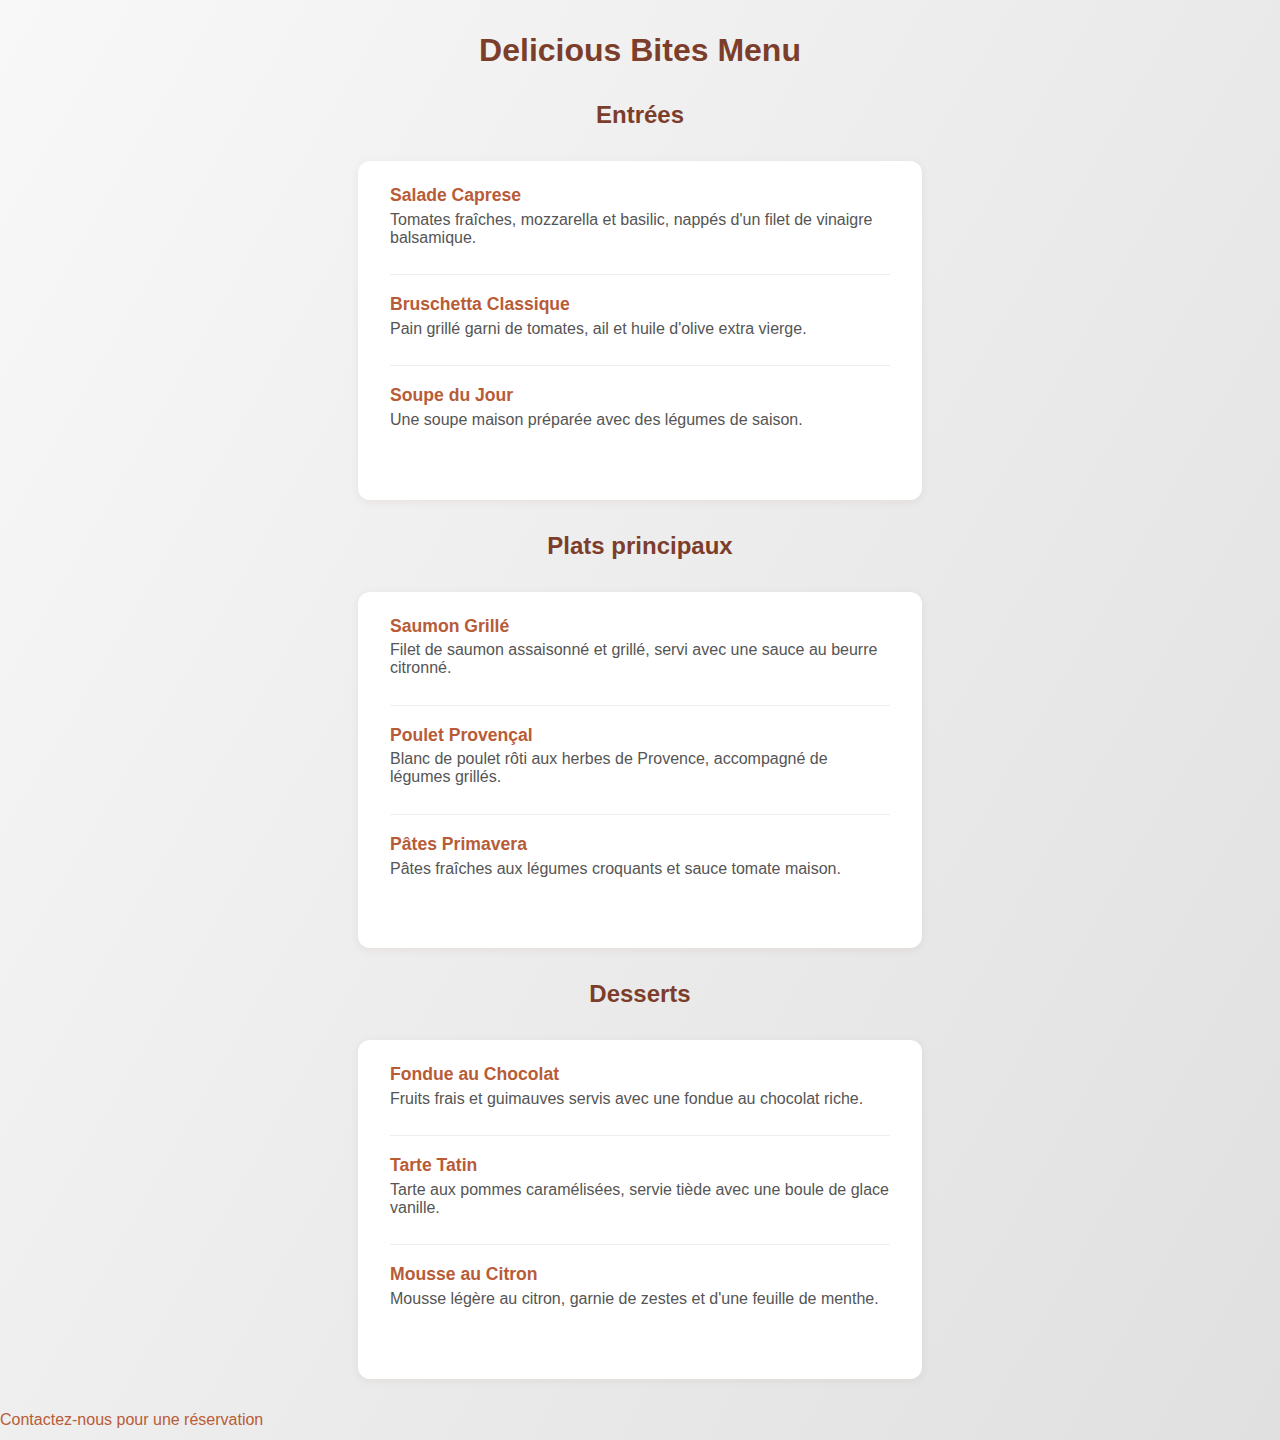
<file: index.html>
<!DOCTYPE html>
<html lang="en">
<head>
    <meta charset="UTF-8">
    <meta name="viewport" content="width=device-width, initial-scale=1.0">
    <title>Delicious Bites Menu</title>
    <link rel="stylesheet" href="style.css">
</head>
<body>
    <h1>Delicious Bites Menu</h1>

    <h2>Entrées</h2>
    <ul>
        <li>
            <strong>Salade Caprese</strong>
            <p>Tomates fraîches, mozzarella et basilic, nappés d'un filet de vinaigre balsamique.</p>
        </li>
        <li>
            <strong>Bruschetta Classique</strong>
            <p>Pain grillé garni de tomates, ail et huile d'olive extra vierge.</p>
        </li>
        <li>
            <strong>Soupe du Jour</strong>
            <p>Une soupe maison préparée avec des légumes de saison.</p>
        </li>
    </ul>

    <h2>Plats principaux</h2>
    <ul>
        <li>
            <strong>Saumon Grillé</strong>
            <p>Filet de saumon assaisonné et grillé, servi avec une sauce au beurre citronné.</p>
        </li>
        <li>
            <strong>Poulet Provençal</strong>
            <p>Blanc de poulet rôti aux herbes de Provence, accompagné de légumes grillés.</p>
        </li>
        <li>
            <strong>Pâtes Primavera</strong>
            <p>Pâtes fraîches aux légumes croquants et sauce tomate maison.</p>
        </li>
    </ul>

    <h2>Desserts</h2>
    <ul>
        <li>
            <strong>Fondue au Chocolat</strong>
            <p>Fruits frais et guimauves servis avec une fondue au chocolat riche.</p>
        </li>
        <li>
            <strong>Tarte Tatin</strong>
            <p>Tarte aux pommes caramélisées, servie tiède avec une boule de glace vanille.</p>
        </li>
        <li>
            <strong>Mousse au Citron</strong>
            <p>Mousse légère au citron, garnie de zestes et d'une feuille de menthe.</p>
        </li>
    </ul>

    <p><a href="contact.html">Contactez-nous pour une réservation</a></p>
</body>
</html>
</file>
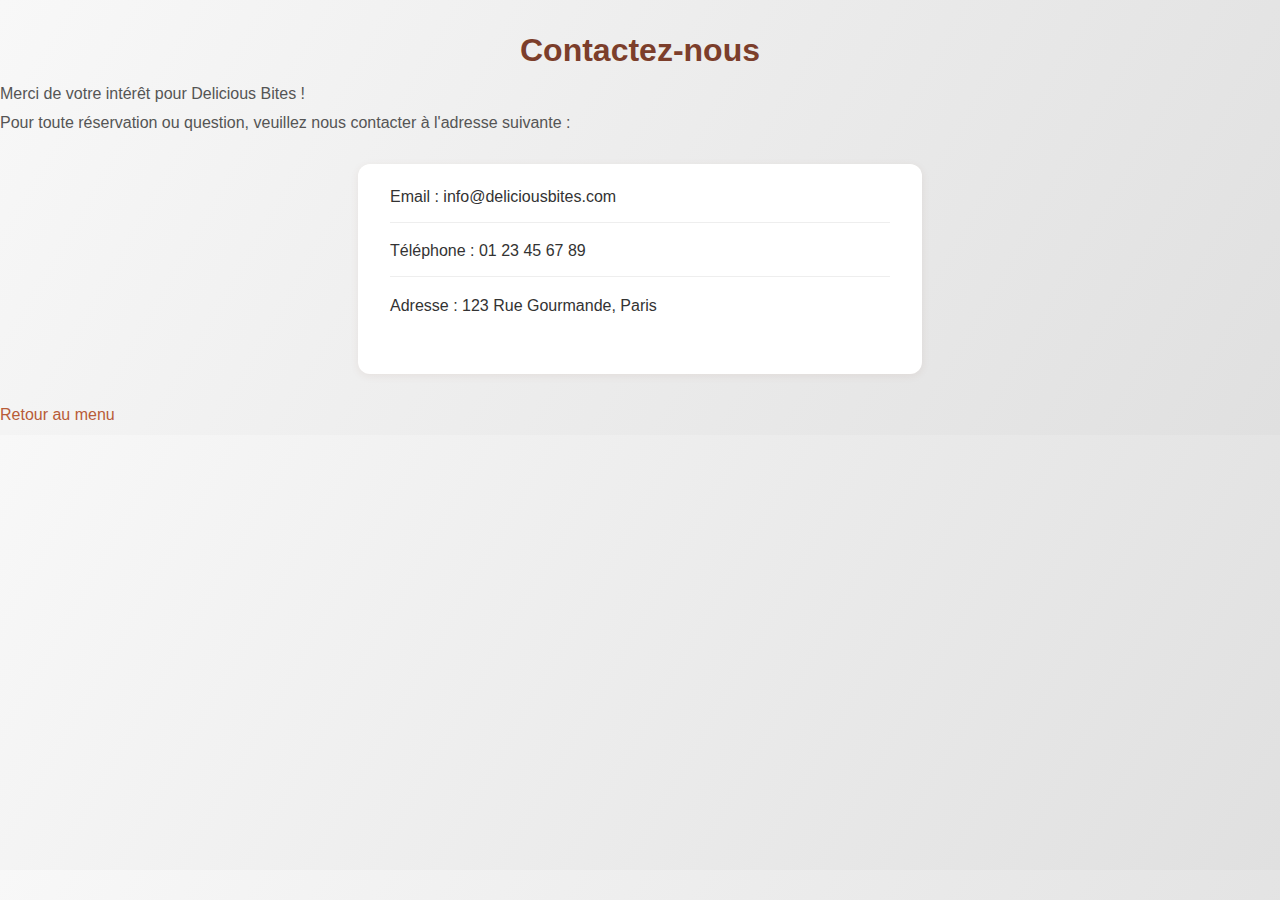
<file: contact.html>
<!DOCTYPE html>
<html lang="en">
<head>
    <meta charset="UTF-8">
    <meta name="viewport" content="width=device-width, initial-scale=1.0">
    <title>Contactez-nous</title>
    <link rel="stylesheet" href="style.css">
</head>
<body>
    <h1>Contactez-nous</h1>
    <p>Merci de votre intérêt pour Delicious Bites !</p>
    <p>Pour toute réservation ou question, veuillez nous contacter à l'adresse suivante :</p>
    <ul>
        <li>Email : info@deliciousbites.com</li>
        <li>Téléphone : 01 23 45 67 89</li>
        <li>Adresse : 123 Rue Gourmande, Paris</li>
    </ul>
    <p><a href="index.html">Retour au menu</a></p>
</body>
</html>
</file>
<file: style.css>
body {
    font-family: 'Segoe UI', 'Arial', sans-serif;
    background: linear-gradient(120deg, #f8f8f8 0%, #e0e0e0 100%);
    color: #333;
    margin: 0;
    padding: 0;
}

h1, h2 {
    color: #7c3e2b;
    text-align: center;
    margin-top: 2rem;
    margin-bottom: 1rem;
    font-weight: 600;
}

ul {
    background: #fff;
    border-radius: 12px;
    box-shadow: 0 2px 8px rgba(124, 62, 43, 0.08);
    padding: 1.5rem 2rem;
    max-width: 500px;
    margin: 2rem auto;
    list-style: none;
}

li {
    margin-bottom: 1.2rem;
    padding-bottom: 1rem;
    border-bottom: 1px solid #eee;
}

li:last-child {
    border-bottom: none;
}

strong {
    color: #b85c38;
    font-size: 1.1em;
}

p {
    margin: 0.3em 0 0.7em 0;
    color: #555;
}

a {
    color: #b85c38;
    text-decoration: none;
    font-weight: 500;
    transition: color 0.2s;
}

a:hover {
    color: #7c3e2b;
    text-decoration: underline;
}

.header {
    background: #b85c38;
    color: #fff;
    padding: 1.5rem 0;
    border-radius: 0 0 24px 24px;
    box-shadow: 0 4px 12px rgba(124, 62, 43, 0.12);
    margin-bottom: 2rem;
}
</file>
